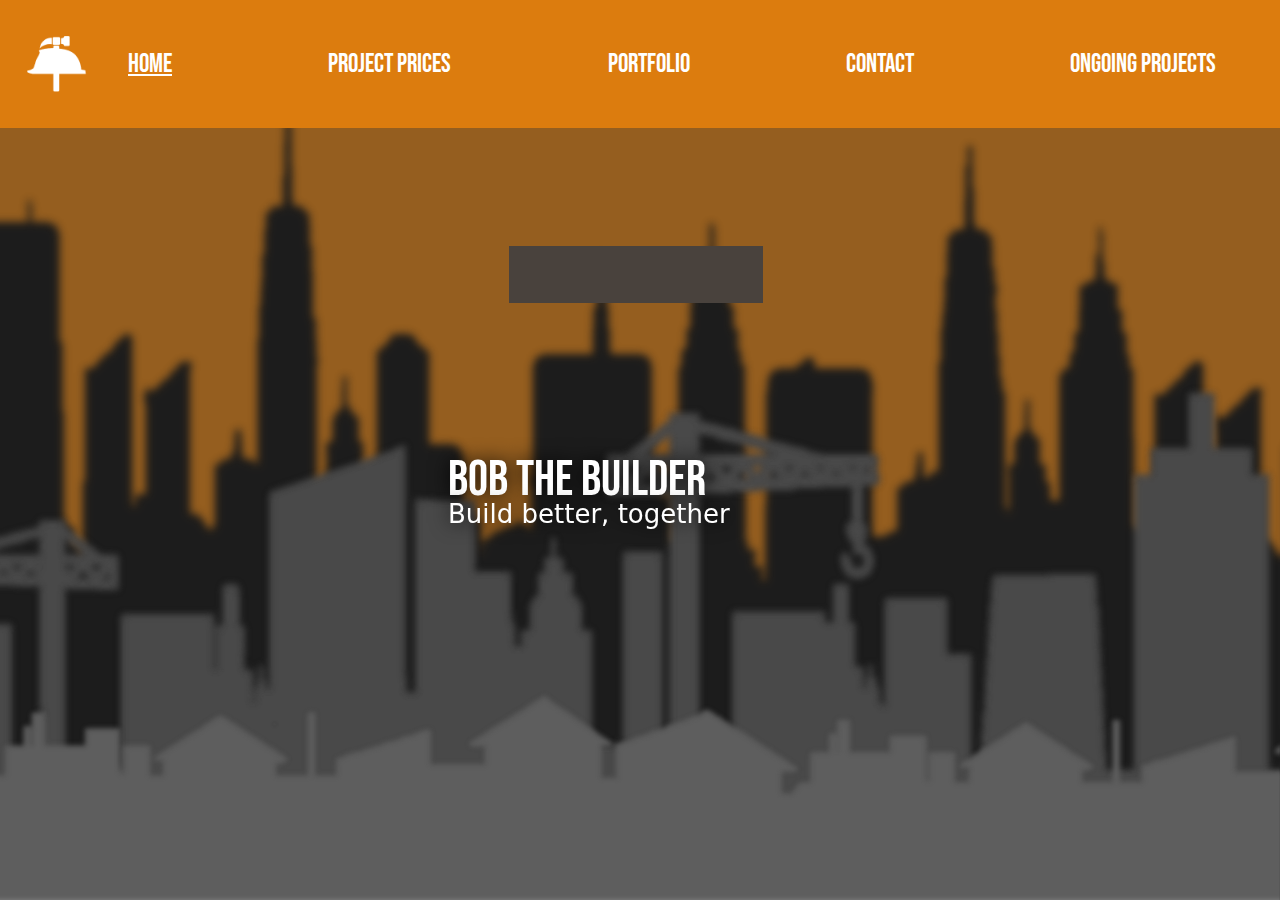
<file: website/index.html>
<!DOCTYPE html>
<html lang="en">
<head>
    <meta charset="UTF-8">
    <meta name="viewport" content="width=device-width, initial-scale=1.0">
    <link rel="icon" type="image/png" href="images/navigation/logo2.png">
    <title>BOB THE BUILDER SITE</title>

    <link href="css/bootstrap/bootstrap.min.css" rel="stylesheet" type="text/css">
    <link href="css/navStyling.css" rel="stylesheet" type="text/css">
    <link href="css/footer.css" rel="stylesheet" type="text/css">
    <link href="css/general/home.css" rel="stylesheet" type="text/css">

    <script src="js/bootstrap.bundle.min.js"></script>
</head>
<body> <!--The index made by Matej-->

    <!--    
        Bootstrap responsible navigation requires class .navbar to be used,
        .navbar-expand-sm   used for responsibility 
        .bg-primary         for background color 
        .fixed-top          fixes position of navbar
    -->
    <nav class="navbar navbar-expand-sm fixed-top">
        <!--    
            .navbar-brand class mostly used for logos or first texts
        -->
        <div class="navbar-brand p-3">
            <img src="images/navigation/logo2w.png" alt="logo" height="80" width="80"> 
        </div>

        <!--    
            button with class .navbar-toggler will be able to toggle elements that are collapsed
            data-bs-toggle has to refer to .collapse class 
            data-bs-target has to match the id given to elements that wraps collapsed items
        -->
        <button class="navbar-toggler" 
                type="button" 
                data-bs-toggle="collapse" 
                data-bs-target="#contentCollapse" 
                aria-controls="contentCollapse" 
                aria-expanded="false" 
                aria-label="Toggle navigation">
            <img src="images/navigation/menuw.png" alt="menu">
          </button>


        <!--   
            .collapse wraps     elements inside not shown until the button pressed
            .navbar-collapse    if added the elements will collapse upon responsive design
            id                  is added for the button functionality
        -->
        <div class="collapse navbar-collapse" id="contentCollapse">
            <!--    
                .navbar-nav     class used for items to be displayed properly
                .nav-item       used for items in list... in this case ul lists avoided 
                                and generic div used for easier management
                .nav-link       used for links in navigation and in this case both classes are in links 
                .ms-auto        margin set to auto
                .px-0           padding for both left, right set to 0
            -->
            <div class="navbar-nav ms-auto">
                <a href="index.html" class="nav-item nav-link px-0 active">Home</a>
                <a href="projectPrices.html" class="nav-item nav-link px-0">Project prices</a>
                <a href="portfolio.html" class="nav-item nav-link px-0">Portfolio</a>
                <a href="contact.html" class="nav-item nav-link px-0">Contact</a>
                <a href="onGoing.html" class="nav-item nav-link px-0">Ongoing projects</a>
            </div>
        </div>
    </nav><!--NavBar by Matej-->

    <!--
        Wrapper made for the parallaxing in header to work...
    -->
    <div class="wrapper"> 
        <header>
            <img src="images/home/parallaxBackgroundFrontPage/background1.png" class="background" alt="bcg">
            <img src="images/home/parallaxBackgroundFrontPage/middleground1.png" class="middleground" alt="bcg">
            <img src="images/home/parallaxBackgroundFrontPage/foreground1.png" class="foreground" alt="bcg">
            <div class="heading">
                <h1>Bob the builder</h1>
                <p>Build better, together</p>
                
            </div>
        </header>
        
        
        <div class="aboutUs">
            <h3>About us</h3>
            <p>
                Our company specializes in a wide range of construction projects, from residential homes to commercial buildings. 
                Whether you need a small renovation or a complete construction project, we have the expertise to handle it all.
                What sets us apart is our commitment to quality and attention to detail. 
                We take pride in delivering exceptional craftsmanship and ensuring that every project is completed to the highest standards. </p>
            </div>
            
            <!--
            <div class="parallax"></div>
            -->
            
            
            <div class="container">
                <div class="fix"></div> <!-- to fix parallax -->
                <div class="row">
                    <h2>Articles</h2>
                    <div class="col-md-6 boxAdjust">
                        <h3>The Future of Sustainable Construction: Building Tomorrow Today</h3>
                        <div class="floatFirst">
                            <img src="images/home/article1.jpg" alt="stock5" style="margin-right: 20px;">
                            <p><b>Published on: October 27, 2023</b></p>
                            <p> In an exciting development for the construction industry, Bob the Builder's Company has announced the groundbreaking of
                                a groundbreaking sustainable project that aims to revolutionize the way buildings are constructed. 
                                This ambitious endeavor showcases the company's commitment to environmental stewardship and cutting-edge construction techniques.
                            </p>
                            <p>
                                Furthermore, the construction materials used in our projects are carefully selected to minimize environmental impact. 
                                The company is prioritizing the use of recycled and locally sourced materials, reducing the need for resource-intensive 
                                manufacturing processes and long-distance transportation. This approach not only reduces carbon emissions but also supports the local economy.</p>
                        </div>
                        
                    </div>
                <div class="col-md-6 boxAdjust">
                    <h3>Revolutionizing Urban Landscapes: The Rise of Vertical Gardens</h3>
                    <div class="floatSecond">
                        <p><b>Published on: October 30, 2023</b></p>
                        <img src="images/home/article2.jpg" alt="stock4">
                        <p>In the heart of the urban jungle, a new trend is blossoming – vertical gardens are reshaping the way we envision cityscapes. 
                            As concrete structures reach for the sky, architects and urban planners are weaving greenery into the very fabric of our cities, 
                            creating harmonious environments where nature and architecture coexist in perfect synergy.
                        </p>
                    </div>
                    
                    
                </div>
            </div>
        </div>




        <div class="container">
            <div class="row">
                <h2>Analytic report</h2>
                <div class="col-sm-12 boxAdjust">
                    <h3>Vertical Gardens in Urban Construction: Q3 2023</h3>
                    <p><b>Report Date: October 30, 2023</b></p>
                    <p>Executive Summary</p>
                    <p>Executive Summary:
                        Vertical gardens, a pioneering concept in urban construction, have gained significant traction over the third quarter of 2023. 
                        This report delves into the adoption rates, benefits, and challenges associated with integrating vertical gardens into our projects.</p>
                </div>
            </div>

            <div class="row">
                <div class="col-sm-6 boxAdjust">
                    <h3>Key Findings:</h3>
                    <ul>
                        <li>
                            <b>Adoption Rates</b>:
                            <p>The adoption of vertical gardens in our projects saw an impressive 45% increase compared to the previous quarter. 
                                This surge is attributed to heightened interest from clients seeking sustainable and aesthetically pleasing urban solutions.</p>
                        </li>
                        <li>
                            <b>Client Satisfaction</b>:
                            <p>Projects featuring vertical gardens received an average client satisfaction rating of 4.7 out of 5. 
                                The integration of greenery into urban spaces has garnered positive feedback, 
                                particularly for its positive impact on mental well-being and aesthetics.</p>
                        </li>
                        <li>
                            <b>Environmental Impact</b>:
                            <p>An estimated 14,000 square feet of vertical garden space was implemented across our projects in Q3 2023. 
                                This resulted in a notable reduction of carbon emissions and a significant increase in biodiversity within urban areas.</p>
                        </li>
                        <li>
                            <b>Cost-Benefit Analysis</b>:
                            <p>An estimated 14,000 square feet of vertical garden space was implemented across our projects in Q3 2023. 
                                This resulted in a notable reduction of carbon emissions and a significant increase in biodiversity within urban areas.</p>
                        </li>
                    </ul>
                </div>
                <div class="col-sm-6 boxAdjust">
                    <h3>Challenges and Recommendations:</h3>
                    <ul>    
                        <li>
                            <b>Structural Considerations</b>:
                            <p>While vertical gardens enhance aesthetics, careful structural planning is required to ensure the integrity of the building. 
                                Collaboration with structural engineers from project inception is recommended.</p>
                        </li>
                        <li>
                            <b>Plant Selection</b>:
                            <p>Optimal plant selection is crucial for the success of vertical gardens. 
                                Further research into local flora and the development of a comprehensive plant database is advised.</p>
                        </li>
                        <li>
                            <b>Community Engagement</b>:
                            <p>Engaging local communities in the maintenance and cultivation of vertical gardens fosters a sense of ownership and pride. 
                                Implementing educational initiatives can facilitate this process.</p>
                        </li>
                    </ul>
                </div>
            </div>
        </div>




        <!--Footer displayed on 2 rows, containing links to all pages and buttons redirecting the 
        user to the Company's Facebook, Twitter and Instagram accounts on the first row and
        the copyright notice on the second row-->
    <footer><!--Matej & Florina-->
        <div class="box">




            <div class="footer-row">
                <div class="footer-col">
                    <h4>Company</h4><!--Company related links-->
                    <ul>
                        <li><a href="home.html">Home</a></li>
                        <li><a href="contact.html">Contact</a></li>
                    </ul>
                </div>

                <div class="footer-col">
                    <h4>Projects</h4><!--Projects related links-->
                    <ul>
                        <li><a href="projectPrices.html">Project prices</a></li>
                        <li><a href="portfolio.html">Portfolio</a></li>
                        <li><a href="onGoing.html">Ongoing projects</a></li>
                    </ul>
                </div>

                <div class="footer-col">
                    <h4>Follow us</h4><!--Social media links-->
                    <div class="social-links">
                        <a href="https://www.facebook.com/BobtheBuilder/"><img src="images/footer/facebook.png"
                                alt="fb"></a>
                        <a
                            href="https://www.google.com/url?sa=t&rct=j&q=&esrc=s&source=web&cd=&ved=2ahUKEwjgvLWT4ZiCAxXLxAIHHfZMBpMQFnoECA8QAQ&url=https%3A%2F%2Ftwitter.com%2FBobtheBuilder&usg=AOvVaw1BUP9ZsFBfxZLP6hW9s_y4&opi=89978449"><img
                                src="images/footer/twitter.png" alt="tw"></a>
                        <a href="https://www.instagram.com/bobthebuilder/"><img src="images/footer/instagram.png"
                                alt="ig"></a>
                    </div>
                </div>
            </div>
            <hr>
            <div class="copyright-row"><!--Copyright notice-->
                <div class="copyright-col">
                    <p id="copyright">Copyright &copy; 1992-2023 BobTheBuilder.com &trade; All rights reserved.</p>
                </div>
            </div>
        </div>
    </footer>
    </div>

    



  

</body>
</html>
</file>
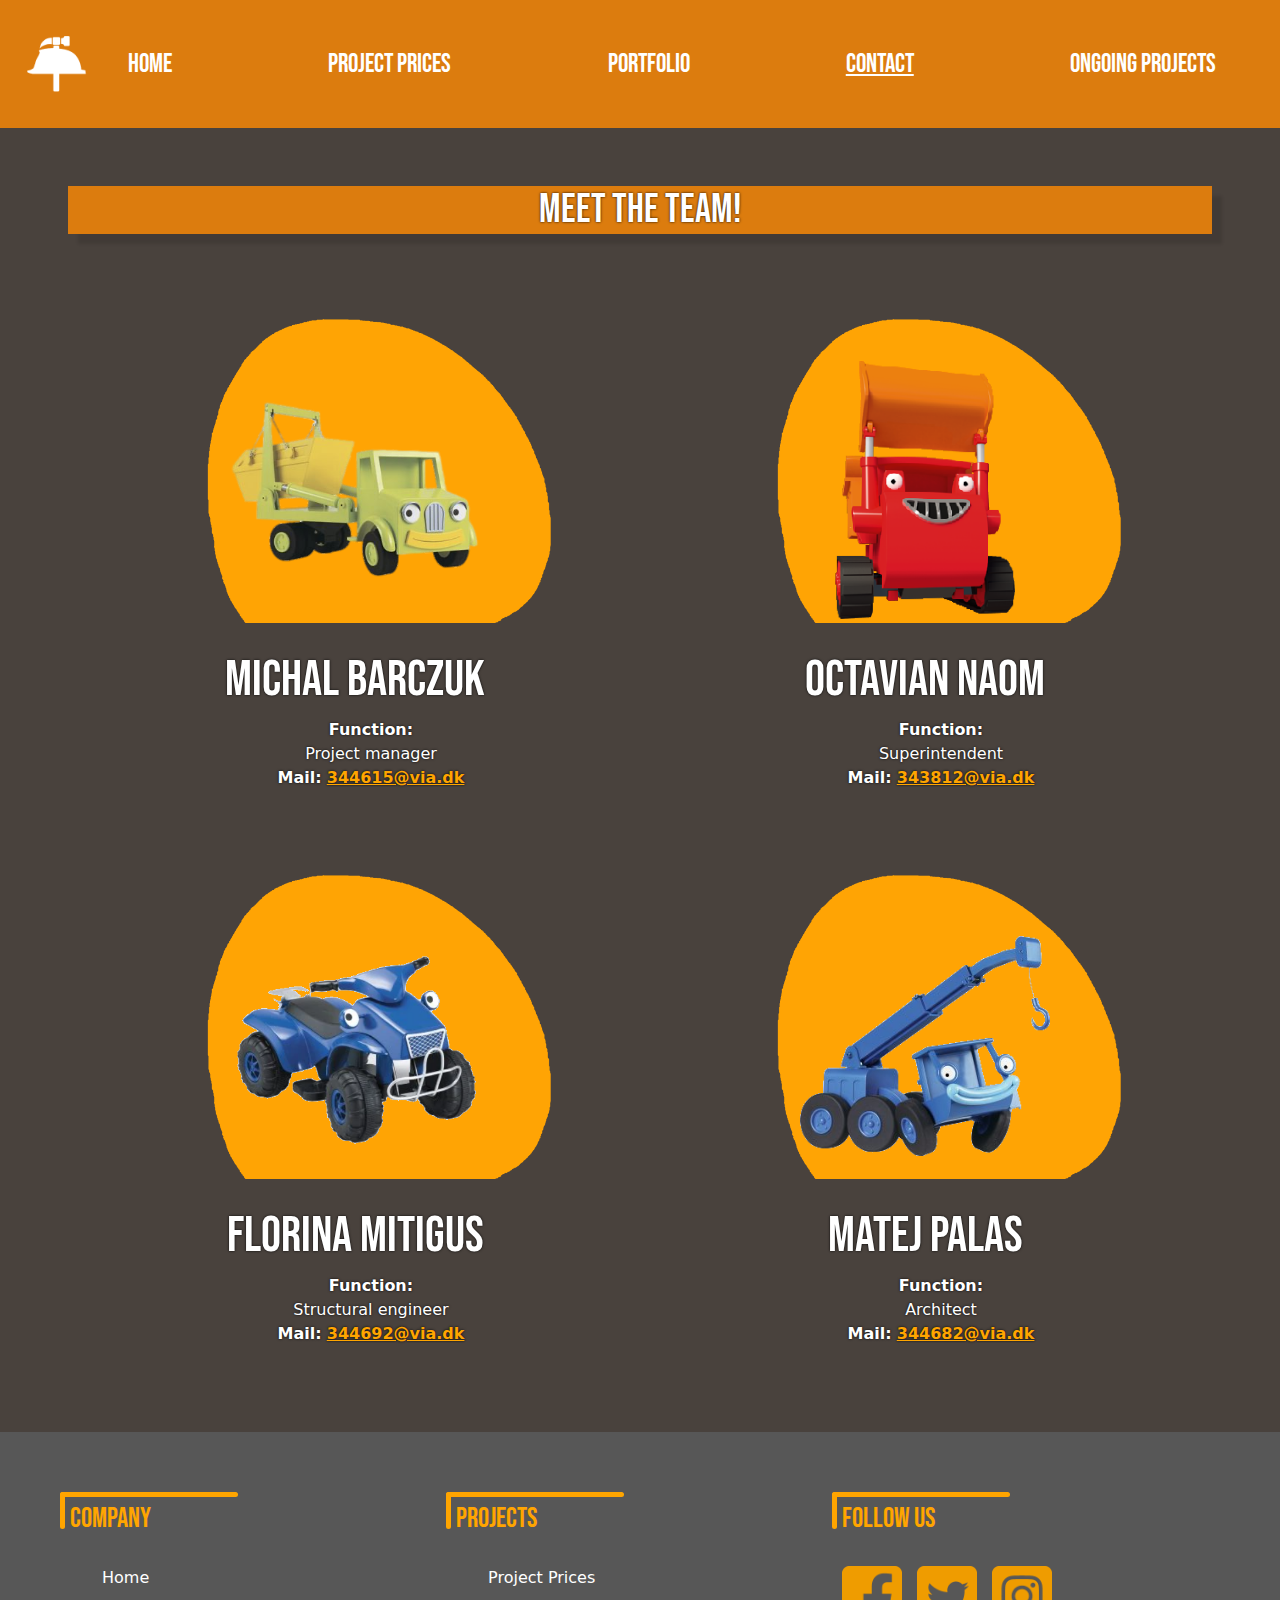
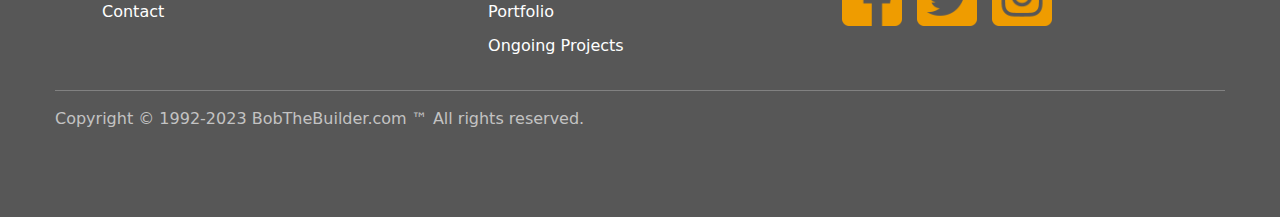
<file: website/contact.html>
<!DOCTYPE html>
<html lang="en">
<head>
    <meta charset="UTF-8">
    <meta name="viewport" content="width=device-width, initial-scale=1.0">
    <link rel="icon" type="image/png" href="images/navigation/logo2.png">
    <title>BOB THE BUILDER SITE</title>

    <link href="css/bootstrap/bootstrap.min.css" rel="stylesheet" type="text/css">
    <link href="css/navStyling.css" rel="stylesheet" type="text/css">
    <link href="css/footer.css" rel="stylesheet" type="text/css">
    <link href="css/general/contact.css" rel="stylesheet" type="text/css">

    <script src="js/bootstrap.bundle.min.js"></script>
</head>

<body>
    <!--    
        Bootstrap responsible navigation requires class .navbar to be used,
        .navbar-expand-sm   used for responsibility 
        .bg-primary         for background color 
        .fixed-top          fixes position of navbar
    -->
    <nav class="navbar navbar-expand-sm fixed-top">
        <!--    
            .navbar-brand class mostly used for logos or first texts
        -->
        <div class="navbar-brand p-3">
            <img src="images/navigation/logo2w.png" alt="logo" height="80" width="80"> 
        </div>

        <!--    
            button with class .navbar-toggler will be able to toggle elements that are collapsed
            data-bs-toggle has to refer to .collapse class 
            data-bs-target has to match the id given to elements that wraps collapsed items
        -->
        <button class="navbar-toggler" 
                type="button" 
                data-bs-toggle="collapse" 
                data-bs-target="#contentCollapse" 
                aria-controls="contentCollapse" 
                aria-expanded="false" 
                aria-label="Toggle navigation">
            <img src="images/navigation/menuw.png" alt="menu">
          </button>


        <!--   
            .collapse wraps     elements inside not shown until the button pressed
            .navbar-collapse    if added the elements will collapse upon responsive design
            id                  is added for the button functionality
        -->
        <div class="collapse navbar-collapse" id="contentCollapse">
            <!--    
                .navbar-nav     class used for items to be displayed properly
                .nav-item       used for items in list... in this case ul lists avoided 
                                and generic div used for easier management
                .nav-link       used for links in navigation and in this case both classes are in links 
                .ms-auto        margin set to auto
                .px-0           padding for both left, right set to 0
            -->
            <div class="navbar-nav ms-auto">
                <a href="index.html" class="nav-item nav-link px-0 ">Home</a>
                <a href="projectPrices.html" class="nav-item nav-link px-0">Project prices</a>
                <a href="portfolio.html" class="nav-item nav-link px-0">Portfolio</a>
                <a href="contact.html" class="nav-item nav-link px-0 active">Contact</a>
                <a href="onGoing.html" class="nav-item nav-link px-0">Ongoing projects</a>
            </div>
        </div>
    </nav> <!--Navbar by Matej-->



    <!--Section containing contact information about Company's employee, as well as their functions and pictures -->
    <div class="wrapper"><!--Matej & Florina-->
        <section>
            <h1>Meet the team!</h1>
            <div class="container">
                <div class="row">
                    <div class="col-md-6"><!--1st employee-->
                        <div class="portrait">
                            <img src="images/Contact/shape.png" class="shape" alt="Michal Barczuk">
                            <img src="images/Contact/skip.png" title="Michal Barczuk" alt="Michal Barczuk" class="self">
                        </div>
                        <h3>Michal Barczuk</h3>
                        <ul>
                            <li><b>Function:</b><br> Project manager</li>
                            <li><b>Mail:</b> <a href="mailto:344615@via.dk">344615@via.dk</a></li>
                        </ul>
                    </div>
                    <div class="col-md-6"><!--2nd employee-->
                        <div class="portrait">
                            <img src="images/Contact/shape.png" class="shape" alt="Octavian Naom">
                            <img src="images/Contact/muck.png" title="Octavian Naom" alt="Octavian Naom" class="self muck">
                        </div>
                        <h3>Octavian Naom</h3>
                        <ul>
                            <li><b>Function:</b><br> Superintendent</li>
                            <li><b>Mail:</b> <a href="mailto:343812@via.dk">343812@via.dk</a></li>
                        </ul>
                    </div>
                </div>

                <div class="row">
                    <div class="col-md-6"><!--3rd employee-->
                        <div class="portrait">
                            <img src="images/Contact/shape.png" class="shape" alt="Florina Mitigus">
                            <img src="images/Contact/scambler.PNG" title="Florina Mitigus" alt="Florina Mitigus" class="self">
                        </div>
                        <h3>Florina Mitigus</h3>
                        <ul>
                            <li><b>Function:</b><br> Structural engineer</li>
                            <li><b>Mail:</b> <a href="mailto:344692@via.dk">344692@via.dk</a></li>
                        </ul>
                    </div>
                    <div class="col-md-6"><!--4th employee-->
                        <div class="portrait">
                            <img src="images/Contact/shape.png" class="shape" alt="Matej Palas">
                            <img src="images/Contact/lofty.png" title="Matej Palas" alt="Matej Palas" class="self">
                        </div>
                        <h3>Matej Palas</h3>
                        <ul>
                            <li><b>Function:</b><br> Architect</li>
                            <li><b>Mail:</b> <a href="mailto:344682@via.dk">344682@via.dk</a></li>
                        </ul>
                    </div>
                </div>
            </div>
        </section>
    </div>


    <!--Footer displayed on 2 rows, containing links to all pages and buttons redirecting the 
        user to the Company's Facebook, Twitter and Instagram accounts on the first row and
        the copyright notice on the second row-->
    <footer><!--Matej & Florina-->
        <div class="box">
            <div class="footer-row">
                <div class="footer-col">
                    <h4>Company</h4><!--Company related links-->
                    <ul>
                        <li><a href="home.html">Home</a></li>
                        <li><a href="contact.html">Contact</a></li>
                    </ul>
                </div>

                <div class="footer-col">
                    <h4>Projects</h4><!--Projects related links-->
                    <ul>
                        <li><a href="projectPrices.html">Project prices</a></li>
                        <li><a href="portfolio.html">Portfolio</a></li>
                        <li><a href="onGoing.html">Ongoing projects</a></li>
                    </ul>
                </div>

                <div class="footer-col">
                    <h4>Follow us</h4><!--Social media links-->
                    <div class="social-links">
                        <a href="https://www.facebook.com/BobtheBuilder/"><img src="images/footer/facebook.png"
                                alt="fb"></a>
                        <a
                            href="https://www.google.com/url?sa=t&rct=j&q=&esrc=s&source=web&cd=&ved=2ahUKEwjgvLWT4ZiCAxXLxAIHHfZMBpMQFnoECA8QAQ&url=https%3A%2F%2Ftwitter.com%2FBobtheBuilder&usg=AOvVaw1BUP9ZsFBfxZLP6hW9s_y4&opi=89978449"><img
                                src="images/footer/twitter.png" alt="tw"></a>
                        <a href="https://www.instagram.com/bobthebuilder/"><img src="images/footer/instagram.png"
                                alt="ig"></a>
                    </div>
                </div>
            </div>
            <hr>
            <div class="copyright-row"><!--Copyright notice-->
                <div class="copyright-col">
                    <p id="copyright">Copyright &copy; 1992-2023 BobTheBuilder.com &trade; All rights reserved.</p>
                </div>
            </div>
        </div>
    </footer>
</body>
</html>
</file>
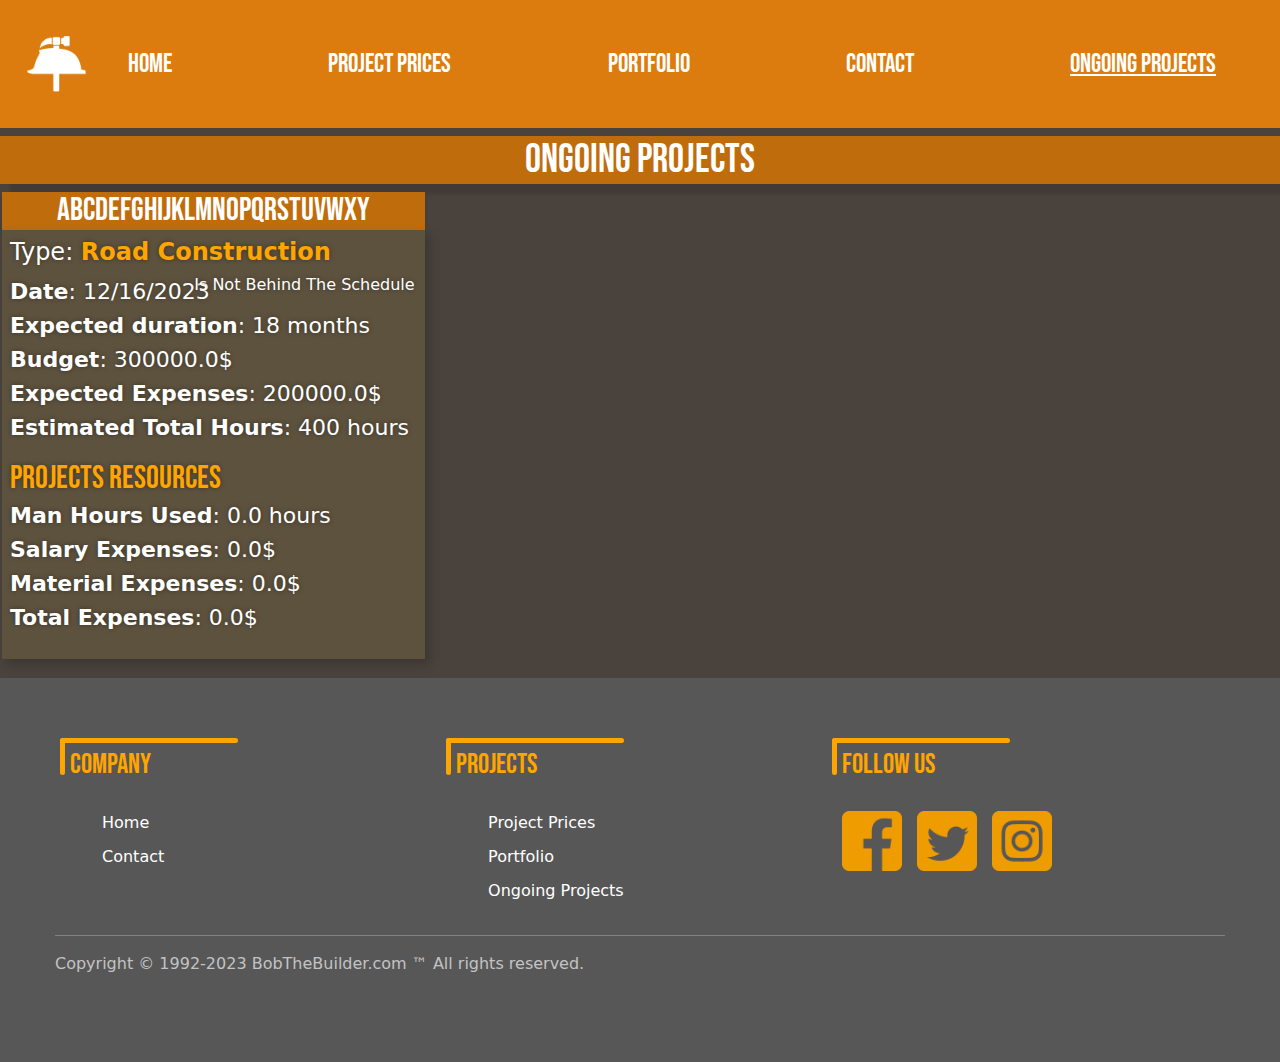
<file: website/onGoing.html>
<!DOCTYPE html>
<html lang="en">

<head>
    <meta charset="UTF-8">
    <meta name="viewport" content="width=device-width, initial-scale=1.0">
    <link rel="icon" type="image/png" href="images/navigation/logo2.png">
    <title>BOB THE BUILDER SITE</title>

    <link href="css/bootstrap/bootstrap.min.css" rel="stylesheet" type="text/css">
    <link href="css/navStyling.css" rel="stylesheet" type="text/css">
    <link href="css/footer.css" rel="stylesheet" type="text/css">
    <link href="css/general/onGoing.css" rel="stylesheet" type="text/css">

    <script src="js/bootstrap.bundle.min.js"></script>
    <script src="js/jquery-3.6.0.min.js"></script>
</head>

<body> <!--side made by Matej-->

    <!--    
        Bootstrap responsible navigation requires class .navbar to be used,
        .navbar-expand-sm   used for responsibility 
        .bg-primary         for background color 
        .fixed-top          fixes position of navbar
    -->
    <nav class="navbar navbar-expand-sm fixed-top">
        <!--    
            .navbar-brand class mostly used for logos or first texts
        -->
        <div class="navbar-brand p-3">
            <img src="images/navigation/logo2w.png" alt="logo" height="80" width="80"> 
        </div>

        <!--    
            button with class .navbar-toggler will be able to toggle elements that are collapsed
            data-bs-toggle has to refer to .collapse class 
            data-bs-target has to match the id given to elements that wraps collapsed items
        -->
        <button class="navbar-toggler" 
                type="button" 
                data-bs-toggle="collapse" 
                data-bs-target="#contentCollapse" 
                aria-controls="contentCollapse" 
                aria-expanded="false" 
                aria-label="Toggle navigation">
            <img src="images/navigation/menuw.png" alt="menu">
          </button>


        <!--   
            .collapse wraps     elements inside not shown until the button pressed
            .navbar-collapse    if added the elements will collapse upon responsive design
            id                  is added for the button functionality
        -->
        <div class="collapse navbar-collapse" id="contentCollapse">
            <!--    
                .navbar-nav     class used for items to be displayed properly
                .nav-item       used for items in list... in this case ul lists avoided 
                                and generic div used for easier management
                .nav-link       used for links in navigation and in this case both classes are in links 
                .ms-auto        margin set to auto
                .px-0           padding for both left, right set to 0
            -->
            <div class="navbar-nav ms-auto">
                <a href="index.html" class="nav-item nav-link px-0 ">Home</a>
                <a href="projectPrices.html" class="nav-item nav-link px-0">Project prices</a>
                <a href="portfolio.html" class="nav-item nav-link px-0">Portfolio</a>
                <a href="contact.html" class="nav-item nav-link px-0">Contact</a>
                <a href="onGoing.html" class="nav-item nav-link px-0 active">Ongoing projects</a>
            </div>
        </div>
    </nav>



    <h1> Ongoing Projects </h1>
    <div id="forInsert"></div>



    <!--
    Footer displayed on 2 rows, containing links to all pages and buttons redirecting the 
    user to the Company's Facebook, Twitter and Instagram accounts on the first row and
    the copyright notice on the second row
    -->
    <footer>
        <!--Matej & Florina-->
        <div class="box">
            <div class="footer-row">
                <div class="footer-col">
                    <h4>Company</h4>
                    <!--Company related links-->
                    <ul>
                        <li><a href="index.html">Home</a></li>
                        <li><a href="contact.html">Contact</a></li>
                    </ul>
                </div>

                <div class="footer-col">
                    <h4>Projects</h4>
                    <!--Projects related links-->
                    <ul>
                        <li><a href="projectPrices.html">Project prices</a></li>
                        <li><a href="portfolio.html">Portfolio</a></li>
                        <li><a href="onGoing.html">Ongoing projects</a></li>
                    </ul>
                </div>

                <div class="footer-col">
                    <h4>Follow us</h4>
                    <!--Social media links-->
                    <div class="social-links">
                        <a href="https://www.facebook.com/BobtheBuilder/"><img src="images/footer/facebook.png"
                                alt="fb"></a>
                        <a
                            href="https://www.google.com/url?sa=t&rct=j&q=&esrc=s&source=web&cd=&ved=2ahUKEwjgvLWT4ZiCAxXLxAIHHfZMBpMQFnoECA8QAQ&url=https%3A%2F%2Ftwitter.com%2FBobtheBuilder&usg=AOvVaw1BUP9ZsFBfxZLP6hW9s_y4&opi=89978449"><img
                                src="images/footer/twitter.png" alt="tw"></a>
                        <a href="https://www.instagram.com/bobthebuilder/"><img src="images/footer/instagram.png"
                                alt="ig"></a>
                    </div>
                </div>
            </div>
            <hr>
            <div class="copyright-row">
                <!--Copyright notice-->
                <div class="copyright-col">
                    <p id="copyright">Copyright &copy; 1992-2023 BobTheBuilder.com &trade; All rights reserved.</p>
                </div>
            </div>
        </div>
    </footer>

    <script src="js/script.js"></script>
</body>

</html>
</file>
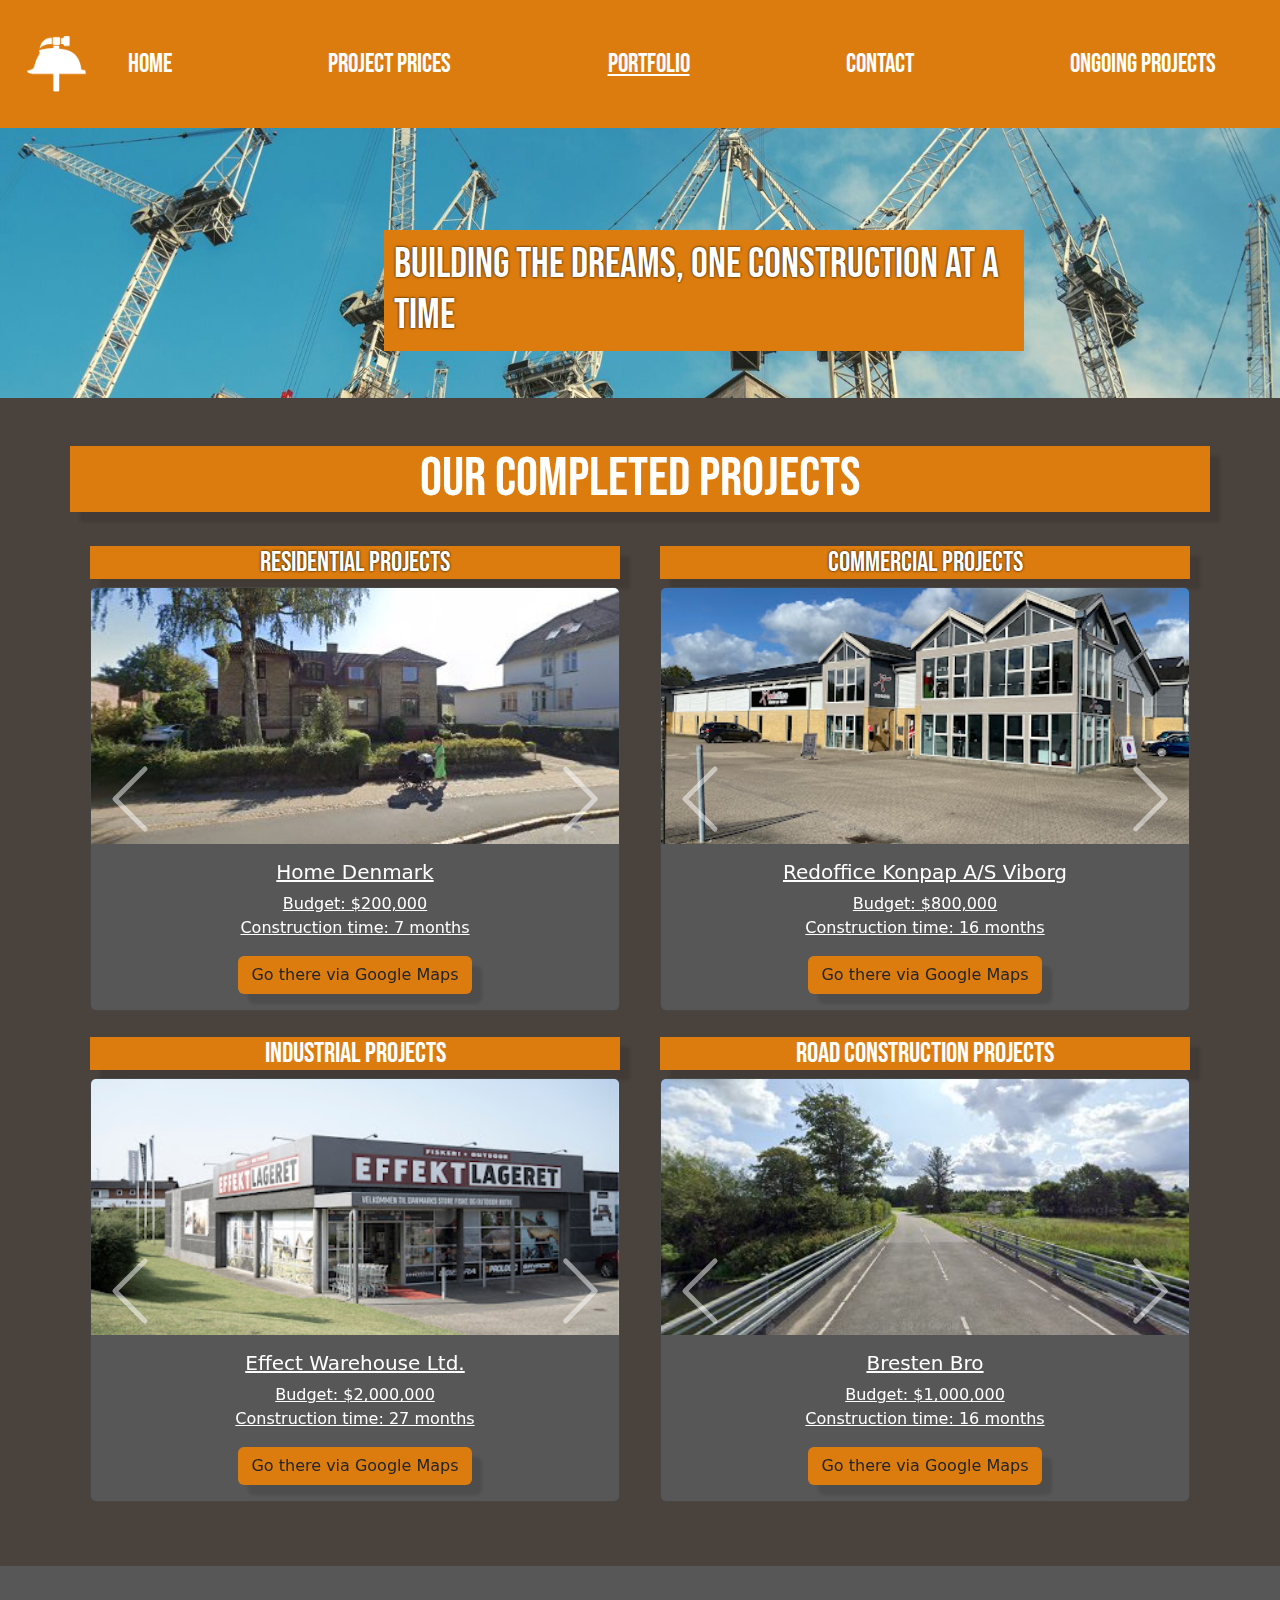
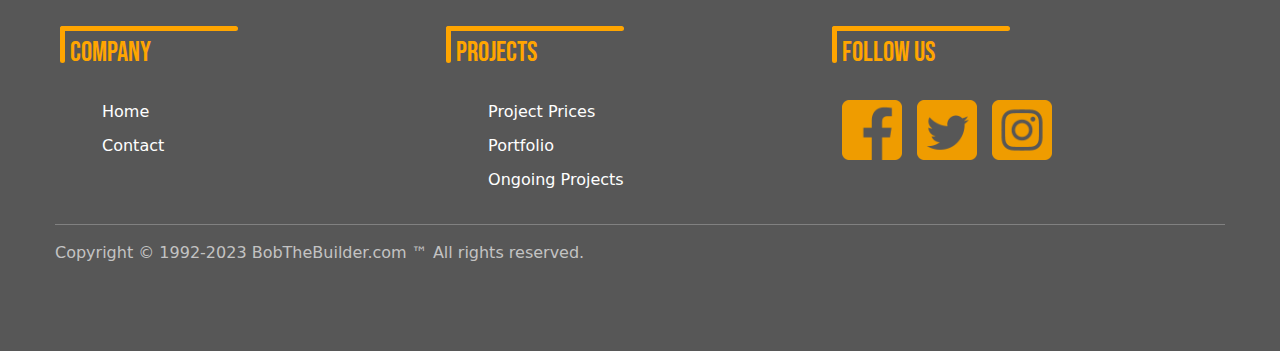
<file: website/portfolio.html>
<!DOCTYPE html>
<html lang="en">

<head>
    <meta charset="UTF-8">
    <meta name="viewport" content="width=device-width, initial-scale=1.0">
    <link rel="icon" type="image/png" href="images/navigation/logo2.png">
    <title>BOB THE BUILDER SITE</title>

    <link href="css/bootstrap/bootstrap.min.css" rel="stylesheet" type="text/css">
    <link href="css/navStyling.css" rel="stylesheet" type="text/css">
    <link href="css/footer.css" rel="stylesheet" type="text/css">
    <link href="css/general/portfolio.css" rel="stylesheet" type="text/css">

    <script src="js/bootstrap.bundle.min.js"></script>
</head>

<body><!--site made by Michael-->

    <!--    
        Bootstrap responsible navigation requires class .navbar to be used,
        .navbar-expand-sm   used for responsibility 
        .bg-primary         for background color 
        .fixed-top          fixes position of navbar
    -->
    <nav class="navbar navbar-expand-sm fixed-top">
        <!--    
            .navbar-brand class mostly used for logos or first texts
        -->
        <div class="navbar-brand p-3">
            <img src="images/navigation/logo2w.png" alt="logo" height="80" width="80"> 
        </div>

        <!--    
            button with class .navbar-toggler will be able to toggle elements that are collapsed
            data-bs-toggle has to refer to .collapse class 
            data-bs-target has to match the id given to elements that wraps collapsed items
        -->
        <button class="navbar-toggler" 
                type="button" 
                data-bs-toggle="collapse" 
                data-bs-target="#contentCollapse" 
                aria-controls="contentCollapse" 
                aria-expanded="false" 
                aria-label="Toggle navigation">
            <img src="images/navigation/menuw.png" alt="menu">
          </button>


        <!--   
            .collapse wraps     elements inside not shown until the button pressed
            .navbar-collapse    if added the elements will collapse upon responsive design
            id                  is added for the button functionality
        -->
        <div class="collapse navbar-collapse" id="contentCollapse">
            <!--    
                .navbar-nav     class used for items to be displayed properly
                .nav-item       used for items in list... in this case ul lists avoided 
                                and generic div used for easier management
                .nav-link       used for links in navigation and in this case both classes are in links 
                .ms-auto        margin set to auto
                .px-0           padding for both left, right set to 0
            -->
            <div class="navbar-nav ms-auto">
                <a href="index.html" class="nav-item nav-link px-0 ">Home</a>
                <a href="projectPrices.html" class="nav-item nav-link px-0">Project prices</a>
                <a href="portfolio.html" class="nav-item nav-link px-0 active">Portfolio</a>
                <a href="contact.html" class="nav-item nav-link px-0">Contact</a>
                <a href="onGoing.html" class="nav-item nav-link px-0">Ongoing projects</a>
            </div>
        </div>
    </nav>


    <div class="frontTextWrapper">
        <h3>BUILDING THE DREAMS, ONE CONSTRUCTION AT A TIME</h3>
    </div>

    <div class="parallax"></div>

    <div class="Portfolio">
        <div class="container">
            <div class="row">
                <h2>Our completed projects</h2>
                <div class="col-sm-6 FirstRow">
                    <h3>Residential projects</h3>
                    <div class="containerCarousel1">
                        <div id="myCarousel1" class="carousel slide carousels" data-bs-ride="carousel">


                            <div class="carousel-inner">
                                <!-- wrapper for slides -->
                                <div class="carousel-item active">
                                    <!-- first one active -->
                                    <div class="card">
                                        <img src="images/Portfolio/home1.jpg" alt="dummy" class="card-img-top">
                                        <div class="card-body text-center" id="cardbody1">
                                            <h5 class="card-title" id="cardtitle1">Home Denmark</h5>
                                            <p class="card-text" id="cardtext1">Budget: $200,000 <br> Construction time: 7 months</p>
                                            <a href="https://maps.app.goo.gl/VuRVXtV4MaoZ3Kqi7" target="_blank" class="btn">Go there via Google Maps</a>
                                        </div>
                                    </div>
                                </div>

                                <div class="carousel-item">
                                    <div class="card">
                                        <img src="images/Portfolio/home2.jpg" alt="dummy" class="card-img-top">
                                        <div class="card-body text-center" id="cardbody2">
                                            <h5 class="card-title" id="cardtitle2">Aarhus home</h5>
                                            <p class="card-text" id="cardtext2">Budget: $300,000 <br> Construction time: 8 months</p>
                                            <a href="https://maps.app.goo.gl/vXbHQZzpDYB6coaz8" target="_blank" class="btn">Go there via Google Maps</a>
                                        </div>
                                    </div>
                                </div>

                                <div class="carousel-item">
                                    <div class="card">
                                        <img src="images/Portfolio/home3.jpg" alt="dummy" class="card-img-top">
                                        <div class="card-body text-center" id="cardbody3">
                                            <h5 class="card-title" id="cardtitle3">Ihouse Group A/S Boligudlejning</h5>
                                            <p class="card-text" id="cardtext3">Budget: $150,000 <br> Construction time: 6 months</p>
                                            <a href="https://maps.app.goo.gl/92hqwp1d6abNgPPp8" target="_blank" class="btn">Go there via Google Maps</a>
                                        </div>
                                    </div>
                                </div>
                                <div class="carousel-item">
                                    <div class="card">
                                        <img src="images/Portfolio/home4.jpg" alt="dummy" class="card-img-top">
                                        <div class="card-body text-center" id="cardbody4">
                                            <h5 class="card-title" id="cardtitle4">A/B Gilholm</h5>
                                            <p class="card-text" id="cardtext4">Budget: $500,000 <br> Construction time: 12 months</p>
                                            <a href="https://maps.app.goo.gl/nTX1NKyC5MEerpF47" target="_blank" class="btn">Go there via Google Maps</a>
                                        </div>
                                    </div>
                                </div>
                            </div>

                            <!--
                            The buttons that are using bootstrap classes to set the position accordingly
                        -->
                            <button class="carousel-control-prev" type="button" data-bs-target="#myCarousel1" data-bs-slide="prev">
                            <span class="carousel-control-prev-icon"></span>
                          </button>
                            <button class="carousel-control-next" type="button" data-bs-target="#myCarousel1" data-bs-slide="next">
                            <span class="carousel-control-next-icon"></span>
                          </button>
                        </div>
                    </div>
                </div>


                <!--Second carousel and category-->
                <div class="col-sm-6 FirstRow">
                    <h3>Commercial projects</h3>
                    <div class="containerCarousel2">
                        <div id="myCarousel2" class="carousel slide carousels" data-bs-ride="carousel">


                            <div class="carousel-inner">
                                <!-- wrapper for slides -->
                                <div class="carousel-item active">
                                    <!-- first one active -->
                                    <div class="card">
                                        <img src="images/Portfolio/office1.jpg" alt="dummy" class="card-img-top">
                                        <div class="card-body text-center" id="cardbody5">
                                            <h5 class="card-title" id="cardtitle5">Redoffice Konpap A/S Viborg</h5>
                                            <p class="card-text" id="cardtext5">Budget: $800,000 <br> Construction time: 16 months</p>
                                            <a href="https://maps.app.goo.gl/2TFE6w1M87GZyofw6" target="_blank" class="btn">Go there via Google Maps</a>
                                        </div>
                                    </div>
                                </div>

                                <div class="carousel-item">
                                    <div class="card">
                                        <img src="images/Portfolio/office2.jpg" alt="dummy" class="card-img-top">
                                        <div class="card-body text-center" id="cardbody6">
                                            <h5 class="card-title" id="cardtitle6">Daarbak Redoffice - Randers
                                            </h5>
                                            <p class="card-text" id="cardtext6">Budget: $600,000 <br> Construction time: 14 months</p>
                                            <a href="https://maps.app.goo.gl/ju11SXAwtrhoJP3T7" target="_blank" class="btn">Go there via Google Maps</a>
                                        </div>
                                    </div>
                                </div>

                                <div class="carousel-item">
                                    <div class="card">
                                        <img src="images/Portfolio/restaurant.jpg" alt="dummy" class="card-img-top">
                                        <div class="card-body text-center" id="cardbody7">
                                            <h5 class="card-title" id="cardtitle7">ZYARA RESTAURANT</h5>
                                            <p class="card-text" id="cardtext7">Budget: $650,000 <br> Construction time: 13 months</p>
                                            <a href="https://maps.app.goo.gl/srnEQ9nptwMJBrbV9" target="_blank" class="btn">Go there via Google Maps</a>
                                        </div>
                                    </div>
                                </div>
                                <div class="carousel-item">
                                    <div class="card">
                                        <img src="images/Portfolio/restaurant2.jpg" alt="dummy" class="card-img-top">
                                        <div class="card-body text-center" id="cardbody8">
                                            <h5 class="card-title" id="cardtitle8">Kamii Horsens</h5>
                                            <p class="card-text" id="cardtext8">Budget: $900,000 <br> Construction time: 19 months</p>
                                            <a href="https://maps.app.goo.gl/TMGhcXCvCQD3u4CH6" target="_blank" class="btn">Go there via Google Maps</a>
                                        </div>
                                    </div>
                                </div>
                            </div>

                            <!--
                        The buttons that are using bootstrap classes to set the position accordingly
                    -->
                            <button class="carousel-control-prev" type="button" data-bs-target="#myCarousel2" data-bs-slide="prev">
                        <span class="carousel-control-prev-icon"></span>
                      </button>
                            <button class="carousel-control-next" type="button" data-bs-target="#myCarousel2" data-bs-slide="next">
                        <span class="carousel-control-next-icon"></span>
                      </button>
                        </div>
                    </div>
                </div>


                <!--Second row-->
            </div>
            <div class="row">
                <div class="col-sm-6 SecondRow">
                    <h3>Industrial projects</h3>
                    <div class="containerCarousel4">
                        <div id="myCarousel3" class="carousel slide carousels" data-bs-ride="carousel">


                            <div class="carousel-inner">
                                <!-- wrapper for slides -->
                                <div class="carousel-item active">
                                    <!-- first one active -->
                                    <div class="card">
                                        <img src="images/Portfolio/warehouse1.jpg" alt="dummy" class="card-img-top">
                                        <div class="card-body text-center" id="cardbody9">
                                            <h5 class="card-title" id="cardtitle9">Effect Warehouse Ltd.</h5>
                                            <p class="card-text" id="cardtext9">Budget: $2,000,000 <br> Construction time: 27 months</p>
                                            <a href="https://maps.app.goo.gl/qS34ukNFC7YsdTwr5" target="_blank" class="btn">Go there via Google Maps</a>
                                        </div>
                                    </div>
                                </div>

                                <div class="carousel-item">
                                    <div class="card">
                                        <img src="images/Portfolio/warehouse2.jpg" alt="dummy" class="card-img-top">
                                        <div class="card-body text-center" id="cardbody10">
                                            <h5 class="card-title" id="cardtitle10">Royal Unibrew A/S Lager</h5>
                                            <p class="card-text" id="cardtext10">Budget: $7,000,000 <br> Construction time: 30 months
                                            </p>
                                            <a href="https://maps.app.goo.gl/EgNAyrbo1MdGweB3A" target="_blank" class="btn">Go there via Google Maps</a>
                                        </div>
                                    </div>
                                </div>

                                <div class="carousel-item">
                                    <div class="card">
                                        <img src="images/Portfolio/warehouse3.jpg" alt="dummy" class="card-img-top">
                                        <div class="card-body text-center" id="cardbody11">
                                            <h5 class="card-title" id="cardtitle11">GUBI import Horsens</h5>
                                            <p class="card-text" id="cardtext11">Budget: $6,000,000 <br> Construction time: 32 months</p>
                                            <a href="https://maps.app.goo.gl/3xtyM1D161txcyV59" target="_blank" class="btn">Go there via Google Maps</a>
                                        </div>
                                    </div>
                                </div>
                                <div class="carousel-item">
                                    <div class="card">
                                        <img src="images/Portfolio/warehouse4.jpg" alt="dummy" class="card-img-top">
                                        <div class="card-body text-center" id="cardbody12">
                                            <h5 class="card-title" id="cardtitle12">TVILUM DISTRIBUTION CENTER FARVANG</h5>
                                            <p class="card-text" id="cardtext12">Budget: $10,000,000 <br> Construction time: 36 months</p>
                                            <a href="https://maps.app.goo.gl/zzJb7n4hHB4VmoAv8" target="_blank" class="btn">Go there via Google Maps</a>
                                        </div>
                                    </div>
                                </div>
                            </div>

                            <!--
                            The buttons that are using bootstrap classes to set the position accordingly
                        -->
                            <button class="carousel-control-prev" type="button" data-bs-target="#myCarousel3" data-bs-slide="prev">
                            <span class="carousel-control-prev-icon"></span>
                          </button>
                            <button class="carousel-control-next" type="button" data-bs-target="#myCarousel3" data-bs-slide="next">
                            <span class="carousel-control-next-icon"></span>
                          </button>
                        </div>
                    </div>
                </div>
                <!--4th carousel-->

                <div class="col-sm-6 SecondRow">
                    <h3>Road construction projects</h3>
                    <div class="containerCarousel4">
                        <div id="myCarousel4" class="carousel slide carousels" data-bs-ride="carousel">


                            <div class="carousel-inner">
                                <!-- wrapper for slides -->
                                <div class="carousel-item active">
                                    <!-- first one active -->
                                    <div class="card">
                                        <img src="images/Portfolio/bridge.jpg" alt="dummy" class="card-img-top">
                                        <div class="card-body text-center" id="cardbody13">
                                            <h5 class="card-title" id="cardtitle13">Bresten Bro</h5>
                                            <p class="card-text" id="cardtext13">Budget: $1,000,000 <br> Construction time: 16 months</p>
                                            <a href="https://maps.app.goo.gl/w4VX7zGAi18Yo6A1A" target="_blank" class="btn">Go there via Google Maps</a>
                                        </div>
                                    </div>
                                </div>

                                <div class="carousel-item">
                                    <div class="card">
                                        <img src="images/Portfolio/bridge2.jpg" alt="dummy" class="card-img-top">
                                        <div class="card-body text-center" id="cardbody14">
                                            <h5 class="card-title" id="cardtitle14">Vejle Fjord Bridge</h5>
                                            <p class="card-text" id="cardtext14">Budget: $4,000,000 <br> Construction time: 20 months</p>
                                            <a href="https://maps.app.goo.gl/pEe6SpcNVVDPj3U38" target="_blank" class="btn">Go there via Google Maps</a>
                                        </div>
                                    </div>
                                </div>

                                <div class="carousel-item">
                                    <div class="card">
                                        <img src="images/Portfolio/bridge3.jpg" alt="dummy" class="card-img-top">
                                        <div class="card-body text-center" id="cardbody15">
                                            <h5 class="card-title" id="cardtitle15">Old Little Belt Bridge</h5>
                                            <p class="card-text" id="cardtext15">Budget: $3,500,000 <br> Construction time: 19 months</p>
                                            <a href="https://maps.app.goo.gl/UaUbhiqKguD8T9Zo6" target="_blank" class="btn">Go there via Google Maps</a>
                                        </div>
                                    </div>
                                </div>
                                <div class="carousel-item">
                                    <div class="card">
                                        <img src="images/Portfolio/bridge4.jpg" alt="dummy" class="card-img-top">
                                        <div class="card-body text-center" id="cardbody16">
                                            <h5 class="card-title" id="cardtitle16">New Little Belt Bridge</h5>
                                            <p class="card-text" id="cardtext16">Budget: $5,000,000 <br> Construction time: 24 months</p>
                                            <a href="https://maps.app.goo.gl/fkPup6ukAkttR4cf6" target="_blank" class="btn">Go there via Google Maps</a>
                                        </div>
                                    </div>
                                </div>
                            </div>

                            <!--
                            The buttons that are using bootstrap classes to set the position accordingly
                        -->
                            <button class="carousel-control-prev" type="button" data-bs-target="#myCarousel4" data-bs-slide="prev">
                            <span class="carousel-control-prev-icon"></span>
                          </button>
                            <button class="carousel-control-next" type="button" data-bs-target="#myCarousel4" data-bs-slide="next">
                            <span class="carousel-control-next-icon"></span>
                          </button>
                        </div>
                    </div>
                </div>

            </div>
        </div>
    </div>




     <!--Footer displayed on 2 rows, containing links to all pages and buttons redirecting the 
        user to the Company's Facebook, Twitter and Instagram accounts on the first row and
        the copyright notice on the second row-->
        <footer><!--Matej & Florina-->
            <div class="box">
                <div class="footer-row">
                    <div class="footer-col">
                        <h4>Company</h4><!--Company related links-->
                        <ul>
                            <li><a href="home.html">Home</a></li>
                            <li><a href="contact.html">Contact</a></li>
                        </ul>
                    </div>
    
                    <div class="footer-col">
                        <h4>Projects</h4><!--Projects related links-->
                        <ul>
                            <li><a href="projectPrices.html">Project prices</a></li>
                            <li><a href="portfolio.html">Portfolio</a></li>
                            <li><a href="onGoing.html">Ongoing projects</a></li>
                        </ul>
                    </div>
    
                    <div class="footer-col">
                        <h4>Follow us</h4><!--Social media links-->
                        <div class="social-links">
                            <a href="https://www.facebook.com/BobtheBuilder/"><img src="images/footer/facebook.png"
                                    alt="fb"></a>
                            <a
                                href="https://www.google.com/url?sa=t&rct=j&q=&esrc=s&source=web&cd=&ved=2ahUKEwjgvLWT4ZiCAxXLxAIHHfZMBpMQFnoECA8QAQ&url=https%3A%2F%2Ftwitter.com%2FBobtheBuilder&usg=AOvVaw1BUP9ZsFBfxZLP6hW9s_y4&opi=89978449"><img
                                    src="images/footer/twitter.png" alt="tw"></a>
                            <a href="https://www.instagram.com/bobthebuilder/"><img src="images/footer/instagram.png"
                                    alt="ig"></a>
                        </div>
                    </div>
                </div>
                <hr>
                <div class="copyright-row"><!--Copyright notice-->
                    <div class="copyright-col">
                        <p id="copyright">Copyright &copy; 1992-2023 BobTheBuilder.com &trade; All rights reserved.</p>
                    </div>
                </div>
            </div>
        </footer>

</body>

</html>
</file>
<file: website/css/navStyling.css>
@import url('https://fonts.googleapis.com/css2?family=Bebas+Neue&display=swap');

/*
NOTES: 
more links to be added, therefore make them spread out...
*/

.navbar {
    font-family: 'Bebas Neue', sans-serif;
    background-color: #dc7c0e;
}

.navbar-nav a {
    position: relative;

    font-size: 32px;

    color: rgb(255, 255, 255) !important;
    /*    CAREFUL, cannot change color while "!important" is there*/
}

.navbar a:last-child {
    margin-right: 5vw;
}


.navbar-nav a::after {
    content: '';
    background-color: white;
    position: absolute;
    border-radius: 20px;


    width: 0%;
    height: 5px;

    left: 0;
    bottom: 10px;

    transition: 0.5s ease;

}

.navbar-nav a:hover::after {
    width: 100%;
}


.navbar button {
    margin-right: 20px;
}

.navbar button img {
    max-width: 35px;
}

/*Links are displayed occupying the whole navigation bar*/
.navbar-nav.ms-auto {  /*Florina*/
    box-sizing: border-box;
    padding-left: 50px;
    width: 100%;
    display: flex;
    justify-content: space-between;
    align-items: center;
}

.active {
    text-decoration: underline;
}

@media (min-width:701px) {
    .navbar-nav a {
        font-size: 26px;
    }

    .navbar-nav.ms-auto {
        padding: 0;
    }

}

@media (max-width: 700px) {
    .navbar-nav a {
        font-size: 16px;
    }

    /*On smaller screens, the navigation bar will lose some height*/
    .navbar-brand{/*Florina*/
        height: 50px;
    }

    /*On smaller screens, the logo will lose some height and it will
      be vertically centered on the navigation bar */
    .navbar-brand img{/*Florina*/
        width: auto;
        height: 50px;
        position: relative;
        bottom:15px;
    }
}
</file>
<file: website/css/footer.css>
/*
    Setting the footer max-width 
*/
.box {/*Matej*/
    max-width: 1170px;
    margin: auto;
}
/*
    This is applied to all the ul elements even outside of the footer
*/
ul {/*Matej*/
    list-style: none;
}

footer {/*Matej*/
    position: relative;
    background-color: rgb(87, 87, 87);
    padding: 70px 20px;
    clear:both;
}

.footer-row {/*Matej*/
    display: flex;
    flex-wrap: wrap;
}

.footer-col {/*Matej*/
    width: 33%;
    padding: 0 15px;
}

.footer-col h4 {/*Matej*/
    font-family: 'Bebas Neue', sans-serif;
    font-size: 28px;
    width: 50%;
    color: orange;
    text-transform: capitalize;/* Each h4 is gonna start with capital letter*/
    margin-bottom: 30px;
    position: relative;
}




/*      Styling around headings     */
/*
    Using before and after element, 
    similar thing that could be achieved with border on top and left only.
*/
.footer-col h4::before {/*Matej*/
    content: '';
    position: absolute;
    background-color: orange;

    width: 100%;
    height: 5px;

    top: -10px;
    left: -10px;

    border-radius: 20px;
}

.footer-col h4::after {/*Matej*/
    content: '';
    position: absolute;
    background-color: orange;

    width: 5px;
    height: 110%;

    top: -10px;
    left: -10px;

    border-radius: 20px;
}






.footer-col ul li:not(:last-child) {/*Matej*/
    /*  affects everything except last element  */
    margin-bottom: 10px;
}

.footer-col ul li a {/*Matej*/
    font-size: 16px;
    text-transform: capitalize;
    color: white;
    text-decoration: none;
    font-weight: 300;
    transition: all 0.3s ease;
}

.footer-col ul li a:hover {/*Matej*/
    padding-left: 8px;
}


footer img {/*Matej*/
    max-width: 60px;
}

.footer-col .social-links a {/*Matej*/
    display: inline-block;
    width: 60px;
    height: 60px;
    margin: 0 10px 10px 0;
    text-align: center;
    line-height: 35px;

    transition: all 0.3s ease;
}

.footer-col .social-links a:hover {/*Matej*/
    background-color: white;
    border-radius: 25px;
}
#copyright{/*Florina*/
    color:rgb(195, 195, 195);
}

@media (max-width: 900px) {/*Matej*/

    /*
        on medium screens setting the width of one column to 50%
        so there are 2 of them next to each other at max
        others are positioned under
    */
    .footer-col {
        width: 50%;
        margin-bottom: 30px;
    }
}

@media (max-width: 567px) {/*Matej*/
    /*
        on small screen positioning them under each other
    */
    .footer-col {
        width: 100%;
        margin-bottom: 50px;
    }
}
</file>
<file: website/css/general/home.css>
@import url('https://fonts.googleapis.com/css2?family=Bebas+Neue&display=swap');

body{/*Matej*/
    position: relative;
    background-color: #49423d;
    color: white;
    cursor:url("../../icons/cursor.cur"), auto;
}

h1,h2,h3{ /*Matej*/
    font-family: 'Bebas Neue', sans-serif;
}

h1{/*Matej*/
    height: 45px;

    font-size: 50px;

    margin: 0;
}

h2{/*Matej*/
    background-color: #dc7c0e;
    box-shadow: 10px 10px 3px #0000001c;

    width: 100%;
    
    text-align: center;
    font-size: 55px;
}

/*      Header Parallaxing      */

.wrapper{/*Matej*/
    height: 100vh; /*  Making sure we scrolling the wrapper instead of body*/
    overflow-y: auto;
    overflow-x: hidden;
    
    /*  
    Setting up 3D view of images, if image is further away on z axis
    it moves slower
    */
    perspective: 10px;
}
header{/*Matej*/
    position: relative;
    display: flex;
    justify-content: center;
    align-items: center;

    height: 100%;

    transform-style: preserve-3d; /* for 3D stuff to work correctly*/
    z-index: -1;
}


.foreground, .middleground, .background{/*Matej*/
    position: absolute;
    height: 100%;
    width: 100%;
    object-fit: cover;
    z-index: -1;
}

/*
    After putting images into 3D perspecitve we can shift their position on Z axis,
    Images will appear smaller therefor we have to scale them afterwards accordingly.

    The effect applies in a way that if the image is further away it will move slower opon scrolling
*/
.background{/*Matej*/
    background-color: #955e1f;
    transform: translateZ(-12px) scale(2.2); 
}
.middleground{/*Matej*/
    transform: translateZ(-8px) scale(1.8);
}
.foreground{/*Matej*/
    transform: translateZ(-5px) scale(1.5);
}


/*      The front page heading...       */
.heading{/*Matej*/
    position: absolute;
    
    height: 100px;
    max-width: 50%;
    
    top: 50%;
    left: 35vw;
    
    text-shadow: 0 0 20px black; /*For more visibility*/
}
.heading p{/*Matej*/
    font-size: 26px;
    margin: 0;
}


/*      About us      */
.aboutUs {/*Matej*/
    background-color: #49423d;

    position: relative;
    height: 300px;

    text-align: center;
    padding-top: 4rem;
}
.aboutUs h3{/*Matej*/
    width: 50%;
    margin: auto;
}
.aboutUs p{/*Matej*/
    width: 50%;
    margin: auto;
}



/*      Styling for text boxes        */
.boxAdjust{/*Matej*/
    padding: 0 20px;
    margin-bottom: 3rem;
}

.floatFirst img{/*Matej*/
    float: left;
    max-width: 200px;
    
}
.floatSecond img{/*Matej*/
    float: right;
    max-width: 300px;
}




/* 
background overlay fix for parallaxing,
basically a div behind every element set to the background color
to cover the images from the header appearing even when on the bottom of website
 */
.fix{ /*Matej*/
    position: absolute;
    
    left: 0;
    height: 100%;
    width: 100%;
    
    background-color: #49423d;
    z-index: -1;
}




/*  Medium screens  */
@media screen and (max-width: 850px){
    .aboutUs p{/*Matej*/
        font-size: 16px;
        width: 80%;
    }
    .boxAdjust b{/*Matej*/
        font-size: 20px;
    }
}
/*  Small screen    */
@media screen and (max-width: 576px) {

    h1{/*Matej*/
        height: auto;
    }
    
    h3{/*Matej*/
        font-size: 38px;
    }
    .container p, .container p{/*Matej*/
        font-size: 22px;
    }

    .aboutUs {/*Matej*/
        height: 500px;
    }

}
</file>
<file: website/css/general/contact.css>
@import url('https://fonts.googleapis.com/css2?family=Bebas+Neue&display=swap');

/*Set the background color, text color and customize the cursor*/
body {/*Florina*/
    background-color: #49423d;
    color: white;
    cursor:url("../../icons/cursor.cur"), auto;
}

/*Set the font for headers*/
h1,h3{/*Florina*/
    font-family: 'Bebas Neue', sans-serif;
}

/*Set the background color, shadow and margin of the header. The text has a specified color and is centered*/
h1{/*Florina*/
    color: white;
    text-align: center;
    background-color: #dc7c0e;
    margin: 1rem 3rem;
    box-shadow: 10px 10px 3px #0000001c;
}

/*Set the size of the text in the headers (employee's name)*/
h3{/*Florina*/
    font-size: 50px;
}

/*Wrapper made to fix content overflow from the website just by simply adding padding*/
.wrapper{/*Matej*/
    padding: 20px;
 }

 /*Set the position of the content to be relative to its normal position, taking
   into consideration the height of the navigation bar. The text is centered and
   has shadow*/
section{/*Florina*/
    position: relative;
    top: 150px;
    margin-bottom: 200px;
    height: auto;
    text-align: center;
    text-shadow: 0 0 2.5px black;
}

/*The links are underlined, have a specified color and weight*/
section a{/*Florina*/
    text-decoration: underline;
    color: orange;
    font-weight: 800;
}

/*
    Positioning shape and image accordingly
    additionaly making them move on hover
*/
.portrait{/*Matej*/
    position: relative;
    display: flex;
    align-items: center;
    justify-content: center;
    height: 400px;
}
.portrait .shape{/*Matej*/
    position: absolute;

    max-width: 400px;

    top: 30px;
    transition: 1s ease;
}
.portrait .self{/*Matej*/
    position: relative;

   
    max-height: 300px;
    width: 250px;

    top: 10%;
    transition: 1s ease;
}

.portrait  .muck{/*Matej*/
    width: 180px;

}

.portrait:hover .shape{/*Matej*/
    top: 50px;
}
.portrait:hover .self{/*Matej*/

    top: 5%;
}

.wrapper{/*Matej*/
    padding:20px;
}


@media screen and (max-width:576px)
{
    section{
        top: 60px;
    }
   .portrait .shape{
    max-width: 100%;
    max-height: 90%;
   }
}
@media screen and (min-width:577) and (max-width:700px)
{
    section{
        top: 60px;
    }

}
</file>
<file: website/css/general/onGoing.css>
.row { --bs-gutter-x: 0px;}

/*  Body    */
body {
    background-color: #49423d;
    color: white;
    cursor:url("../../icons/cursor.cur"), auto;
}

/*  Headers */
h1{
    color: white;
    text-align: center;
    background-color: #bf6c0d;
    box-shadow: 10px 10px 3px #0000001c;

    font-family: 'Bebas Neue', sans-serif;

    margin-top: 136px; /* Adding margin so it appears before navbar*/
}
h2{
    color: white;
    text-align: center;
    background-color: #bf6c0d;
    box-shadow: 0 5px 3px #0000001c;

    font-family: 'Bebas Neue', sans-serif;
    margin: 0 2px;

}
h3{
    color: orange;
    font-family: 'Bebas Neue', sans-serif;
    font-size: 32px;
    margin-top: 16px;
    margin-bottom: 0px;

}

h5{
    font-size: 16px;
    position: absolute;
    top: 45px;
    right: 10px;
}



/*  Box alignment  */

/*  Box Styling */
.blockStyle{
    position: relative;
    font-size: 22px;

    background-color: rgb(93, 82, 62);
    text-shadow: 0 0 5px rgba(0, 0, 0, 0.401);
    box-shadow: 5px 5px 10px rgba(0, 0, 0, 0.181);
    
    height: 92%;
    padding:8px;
    margin: 0 2px;

}
/*      Select everything except the last child of selected parent      */
.blockStyle > *:not(:last-of-type){
    
    margin-bottom:  1px;
}
.col-md-4{
    margin-bottom: 20px;
}
/*   hardcoding the margin so the heading is visible with navbar responsive design   */
@media (max-width: 700px) {
    h1 {
        margin-top: 75px;
    }
}
</file>
<file: website/css/general/portfolio.css>
@import url('https://fonts.googleapis.com/css2?family=Bebas+Neue&display=swap');

body {
    background-color: #49423d;
    color: white;
    cursor: url("../../icons/cursor.cur"), auto;
}

h2,
h3 {
    font-family: 'Bebas Neue', sans-serif;
}

h2 {
    background-color: #dc7c0e;

    width: 100vw;
    text-align: center;
    font-size: 55px;
    box-shadow: 10px 10px 3px #0000001c;
}

/*      Portfolio tab        */

.Portfolio .row {
    display: flex;
}

.FirstRow {
    padding: 0 20px;
}

.FirstRow h3 {
    background-color: #dc7c0e;
    box-shadow: 10px 10px 3px #0000001c;
    text-shadow: 0 0 2.5px black;
    margin-top: 2vw;
    text-align: center;
}

.SecondRow h3 {
    background-color: #dc7c0e;
    box-shadow: 10px 10px 3px #0000001c;
    margin-top: 2vw;
    text-align: center;
}

.SecondRow {
    padding: 0 20px;
    margin-bottom: 5vw;
}

/*  Cards and carousels  */

.card {
    background-color: rgb(87, 87, 87);
    color: white;
    width: 100%;
}

.card img {
    height: 20vw;
    /* Adjust the height as needed */
    width: auto;
    /* This will maintain the aspect ratio */
    object-fit: cover;
    /* Maintain aspect ratio and cover the container */
}

.card a {
    background-color: #dc7c0e;
    transition: all .2s ease-in-out;
    box-shadow: 10px 10px 3px #0000001c;
}

.card a:hover {
    background-color: orange;
    transform: scale(1.2);
}

.carousel-control-prev-icon,
.carousel-control-next-icon {
    height: 100px;
    width: 100px;
    background-size: 100%, 100%;
}

/*      parallaxing     */

.parallax {
    margin: 3rem 0;
    background-image: url("../../images/Portfolio/carouselStock1.jpg");
    min-height: 350px;
    background-attachment: fixed;
    background-position: center;
    background-repeat: no-repeat;
    background-size: cover;
}

.frontTextWrapper {
    max-width: 50%;
    position: absolute;
    top: 18vw;
    left: 30vw;
    height: 100px;
    width: auto;
}

.frontTextWrapper h3 {
    background-color: #dc7c0e;
    font-size: 42px;
    text-shadow: 0 0 2.5px black;
    padding: 10px;
}

.frontTextWrapper p {
    font-size: 18px;
}

.background {
    position: relative;
    display: flex;
    justify-content: center;
    background-image: url("../images/background1.png");
    background-size: cover;
    background-position: top;
    top: 112px;
    height: 50vh;
}

@media (min-width: 926px) {}

@media (min-width: 577px) and (max-width: 768px) {
    .Portfolio .row {
        display: flex;
        flex-direction: column;
        justify-content: center;
    }

    .carousels {
        width: 220%;
    }

    .FirstRow {
        margin-bottom: 5vw;
    }

    .Portfolio h3 {
        width: 220%;
    }

    .card img {
        height: auto;
    }

    .card {
        width: auto;
    }
}

@media (max-width: 576px) {
    h3 {
        font-size: 38px;
    }

    .container p,
    .container p {
        font-size: 22px;
    }

    .frontTextWrapper {
        display: none;
    }

    .card img {
        height: auto;
    }

    .card {
        width: auto;
    }
}
</file>
